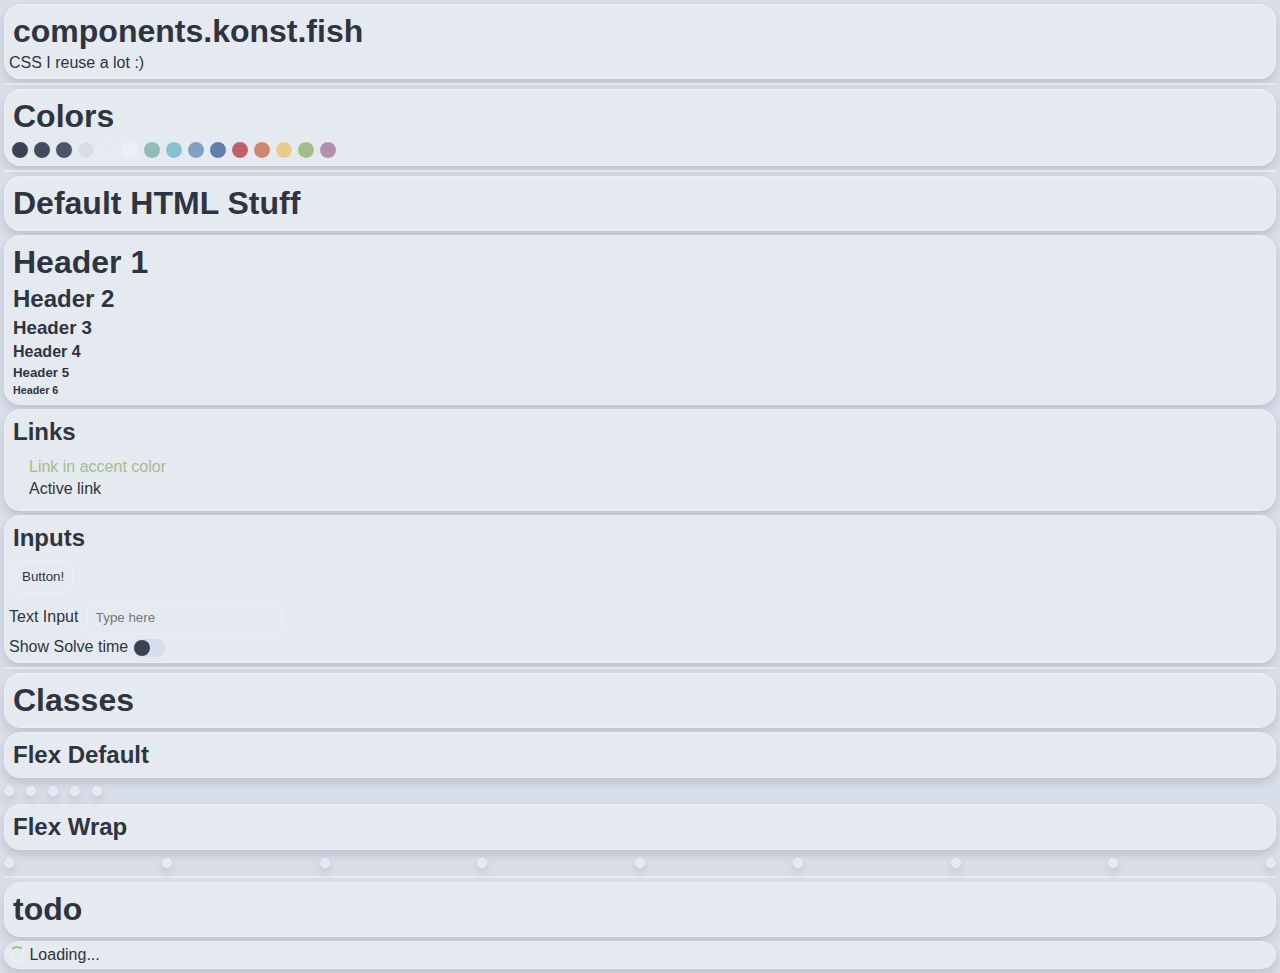
<file: static/index.html>
<!DOCTYPE html>
<html lang="en">
<head>
    <meta charset="UTF-8">
    <meta name="viewport" content="width=device-width, initial-scale=1.0">
    <title>:)</title>

    <link rel="stylesheet" href="main.css">
</head>
<body>
    <div class="panel panel-adjust">
        <h1>components.konst.fish</h1>

        <p>CSS I reuse a lot :)</p>
    </div>

    <hr>

    <div class="panel panel-adjust">
        <h1>Colors</h1>

        <div class="panel-flex-container flex-nogap">
            <div class="color-circle circle" style="background-color: var(--nord1);"></div>
            <div class="color-circle circle" style="background-color: var(--nord2);"></div>
            <div class="color-circle circle" style="background-color: var(--nord3);"></div>
            <div class="color-circle circle" style="background-color: var(--nord4);"></div>
            <div class="color-circle circle" style="background-color: var(--nord5);"></div>
            <div class="color-circle circle" style="background-color: var(--nord6);"></div>
            <div class="color-circle circle" style="background-color: var(--nord7);"></div>
            <div class="color-circle circle" style="background-color: var(--nord8);"></div>
            <div class="color-circle circle" style="background-color: var(--nord9);"></div>
            <div class="color-circle circle" style="background-color: var(--nord10);"></div>
            <div class="color-circle circle" style="background-color: var(--nord11);"></div>
            <div class="color-circle circle" style="background-color: var(--nord12);"></div>
            <div class="color-circle circle" style="background-color: var(--nord13);"></div>
            <div class="color-circle circle" style="background-color: var(--nord14);"></div>
            <div class="color-circle circle" style="background-color: var(--nord15);"></div>
        </div>
    </div>

    <hr>

    <div class="panel panel-adjust">
        <h1>Default HTML Stuff</h1>
    </div>

    <div class="panel panel-adjust">
        <h1>Header 1</h1>
        <h2>Header 2</h2>
        <h3>Header 3</h3>
        <h4>Header 4</h4>
        <h5>Header 5</h5>
        <h6>Header 6</h6>
    </div>

    <div class="panel panel-adjust">
        <h2>Links</h2>
        <ul>
            <li><a href="https://konst.fish">Link in accent color</a></li>
            <li><a href="https://components.konst.fish" class="router-link-exact-active">Active link</a></li>
        </ul>
    </div>

    <div class="panel panel-adjust">
        <h2>Inputs</h2>
        <button>Button!</button>

        <br>

        <label for="inputId">Text Input</label>
        <input type="text" id="inputId" name="inputId" placeholder="Type here">

        <br>

        <label class="checkbox-label" for="showSolveTime">
            <span>Show Solve time</span>
            <input type="checkbox" class="checkbox" id="showSolveTime" v-model="showSolveTime">
            <span class="switch"></span>
        </label>
    </div>

    <hr>

    <div class="panel panel-adjust">
        <h1>Classes</h1>
    </div>

    <div class="panel panel-adjust">
        <h2>Flex Default</h2>
    </div>

    <div class="panel-flex-container">
        <div class="panel"></div>
        <div class="panel"></div>
        <div class="panel"></div>
        <div class="panel"></div>
        <div class="panel"></div>
    </div>

    <div class="panel panel-adjust">
        <h2>Flex Wrap</h2>
    </div>

    <div class="panel-flex-container flex-wrap flex-between">
        <div class="panel"></div>
        <div class="panel"></div>
        <div class="panel"></div>
        <div class="panel"></div>
        <div class="panel"></div>
        <div class="panel"></div>
        <div class="panel"></div>
        <div class="panel"></div>
        <div class="panel"></div>
    </div>

    <hr>

    <div class="panel panel-adjust">
        <h1>todo</h1>
    </div>

    <div class="panel panel-adjust">
        <span><span class="spinner"></span>&nbsp;Loading...</span>
    </div>
</body>
</html>
</file>
<file: static/main.css>
:root{
    /* https://www.nordtheme.com/docs/colors-and-palettes */ 
    --nord0: #2E3440;
    --nord1: #3B4252;
    --nord2: #434C5E;
    --nord3: #4C566A;

    --nord4: #D8DEE9;
    --nord5: #E5E9F0;
    --nord6: #ECEFF4;

    --nord7: #8FBCBB;
    --nord8: #88C0D0;
    --nord9: #81A1C1;
    --nord10: #5E81AC;

    --nord11: #BF616A;
    --nord12: #D08770;
    --nord13: #EBCB8B;
    --nord14: #A3BE8C;
    --nord15: #B48EAD;

    --bg-main: var(--nord0);
    --bg-sec: var(--nord1);
    --bg-thr: var(--nord2);

    --text-main: var(--nord4);
    --text-sec: var(--nord5);
    --text-thr: var(--nord6);

    --accent1: var(--nord14);
    --accent2: var(--nord15);

    font-size: 16px;
    --font-size: 1rem;
    --font-size-sec: 0.75rem;

    --padding: 0.25rem;
    --margin: 0.25rem;  
    --border: 1px;

    --outer-radius: 1rem;
    --inner-radius: calc(var(--outer-radius) - (var(--padding) + var(--margin)));

    --border-full: 1px solid var(--bg-sec);
    --box-shadow: 0 4px 8px 0 rgba(0, 0, 0, 0.07), 0 6px 10px 0 rgba(0, 0, 0, 0.05);

    --content-width: 90%;
}

@media (prefers-color-scheme: light) {
    :root{
        --bg-main: var(--nord4);
        --bg-sec: var(--nord5);
        --bg-thr: var(--nord6);

        --text-main: var(--nord0);
        --text-sec: var(--nord1);
        --text-thr: var(--nord2);
    }
}

@media (max-width: 768px) {
    :root{
        --content-width: 80%;
    }
}


* {
    color: var(--text-main);

    font-family: -apple-system, BlinkMacSystemFont, "Segoe UI", Roboto, Helvetica, Arial, sans-serif, "Apple Color Emoji", "Segoe UI Emoji", "Segoe UI Symbol";
    -webkit-font-smoothing: antialiased;
    -moz-osx-font-smoothing: grayscale;
}

html, body{
    background-color: var(--bg-main);
    padding: 0;

    transition-timing-function: ease-in-out;
}

body{
    padding: 0;
    margin: 0;
    width: 100vw;
}

p {
    margin: calc(var(--padding) / 2) 0;
}

p, span, div {
    font-size: var(--font-size);
}

h1, h2, h3, h4, h5, h6 {
    margin: var(--margin);
}

hr {
    border: 1px solid var(--bg-sec);
    border-radius: var(--outer-radius);

    margin: var(--margin);
}

ul {
    padding: var(--padding);
    padding-left: calc(var(--padding) * 4);
    margin: 0;
}

li {
    margin: var(--margin);
    list-style-type: none;
}

ul li span::before {
    left: -20px;
    width: 2rem;
    content: '';
    border: 1px solid #000;
    border-top: 0 none transparent;
    border-right: 0 none transparent;
}

a {
    color: var(--accent1);
    text-decoration: none;

    transition: 0.4s;
}

/*a:active {
    background-color: #000;
}*/

a:hover {
    opacity: 0.9;
}

a:visited {
    color: var(--accent1);
    opacity: 0.8;
}


a.router-link-exact-active {
    color: var(--text-main);
}

/* inputs */


/* - button */
button {
    padding: calc(var(--padding) * 2);
    margin: var(--margin);

    border-radius: var(--inner-radius);
    border: 1px solid var(--bg-thr);
    background-color: var(--bg-sec);

    cursor: pointer;
}

button > .icon {
    height: var(--font-size);
    color: var(--text-main);
    margin-right: var(--margin);
}

.danger {
    border-color: var(--nord11);
}

/* - inputs */
input, select {
    padding: calc(var(--padding) * 2);
    margin: var(--margin);

    border-radius: var(--inner-radius);
    border: 1px solid var(--bg-thr);
    background-color: var(--bg-sec);
}

select {
    appearance: none;
    -webkit-appearance: none;
    -moz-appearance: none;

    padding-right: calc(var(--padding) * 8);

    background-image: url("data:image/svg+xml,%3csvg xmlns='http://www.w3.org/2000/svg' width='24' height='24' viewBox='0 0 24 24'%3e%3cpath stroke='%23D8DEE9' fill='none' stroke-width='1.5' stroke-linecap='round' stroke-linejoin='round' d='M8 10l4 4 4-4'/%3e%3c/svg%3e");
    background-position: right var(--padding) center;
    background-repeat: no-repeat;
    background-size: calc(var(--font-size) * 1.5) calc(var(--font-size) * 1.5);
}

/* - checkbox */
.switch { 
    position : relative;
    display : inline-block;
    width : 32px;
    height : 18px;
    background-color: var(--bg-main);
    border: 1px solid var(--bg-sec);
    border-radius: 20px;
}

.switch::before {
    content: '';
    position: absolute;
    width: 16px;
    height: 16px;
    border-radius: 50%;
    background-color: var(--text-sec);
    top: 1px; 
    left: 1px;
    transition: all 0.2s;
}

.checkbox:checked + .switch::before {
    left: 15px;
}
.checkbox:checked + .switch {
    background-color: var(--accent1);
}

.checkbox { 
    display : none;
}

.checkbox-label{
    display: flex;
    width: fit-content;
    gap: var(--padding);
}

/* classes */

/* header panels */
.dynamic-container {
    position: relative;
    margin: 50px;
    padding: 20px;
}

.dynamic-container::before {
    content: '';
    position: absolute;
    top: 0;
    left: 0;
    right: 0;
    bottom: 0;
    border: 2px solid #333;
    pointer-events: none;
}

.dynamic-title {
    position: absolute;
    top: 0;
    left: 20px;
    transform: translateY(-50%);
    background: white;
    padding: 0 10px;
    font-family: Arial, sans-serif;
}

/* panels */

.panel {
    padding: var(--padding);
    margin: var(--margin);

    background-color: var(--bg-sec);

    border-radius: var(--outer-radius);
    border: 1px solid var(--bg-thr);

    box-shadow: 0 4px 8px 0 rgba(0, 0, 0, 0.07), 0 6px 10px 0 rgba(0, 0, 0, 0.05);
}

.panel-inactive {
    background-color: var(--bg-main);
    border: 1px solid var(--bg-sec);
}

.circle {
    border-radius: 50%;
}

.color-circle {
    width: 16px;
    height: 16px;

    margin: 2px;

    border: 1px solid var(--bg-thr);
}

.panel-adjust {
    height: auto;
    width: auto;
}

.flex-center {
    display: flex;
    align-items: center;
    justify-content: center;
}

.panel-flex-container {
    display: flex;

    flex-grow: 3;

    gap: var(--padding);
}

.flex-nogap{
    gap: 0;
}

.flex-between {
    justify-content: space-between;
}

.flex-center{
    align-items: center;
    justify-content: center;
}

.flex-wrap {
    flex-wrap: wrap;
    flex-grow: 1;
}

/* panel, fieldset */
fieldset {
    background-color: var(--bg-sec);

    margin: 1rem;
    padding: 1rem;
    border: 1px solid var(--bg-sec);
    width: 100px;
    height: 100px;
    border-radius: var(--outer-radius);
}

legend{
    margin-bottom: calc(-1*var(--font-size)/2);
    margin-left: var(--margin);
}

/* - icons */
.icon {
    vertical-align: text-bottom;
}

/* - etc */
.spinner {
    border: 2px solid var(--bg-thr);
    border-radius: 50%;
    border-top: 2px solid var(--accent1);
    width: 12px;
    height: 12px;
    display: inline-block;
    animation: spin 1s linear infinite;
    margin: 0;
    margin-bottom: -2px;
}

@keyframes spin {
    0% { transform: rotate(0deg); }
    100% { transform: rotate(360deg); }
}

/* - modifiers */
.disable-box-shadow, fieldset fieldset, .panel .panel {
    box-shadow: none;
}

.inner-radius, fieldset fieldset, .panel .panel {
    border-radius: var(--inner-radius);
}

/* components */

vr {
    height: 80%;
    width: 1px;
    
    background-color: var(--bg-thr);
}

/* - header */
header {
    margin: var(--margin) 0 var(--margin) 0;

    border-bottom: var(--border-full);
    box-shadow: var(--box-shadow);

    width: 100%;

    display: flex;
    justify-content: center;
}

header > .content {
    display: flex;
    flex-direction: row;
    align-items: center;
    justify-content: space-between;

    padding: calc(var(--padding) * 2);
    width: 95%;
}

header .header-title > .icon {
    height: var(--font-size);
    margin-right: var(--margin);
    margin-bottom: 2px;
}

header nav {
    display: flex;
    flex-direction: row;
    flex-wrap: nowrap;

    gap: calc(var(--padding) * 2);
}

/* - app */
#app {
    padding: calc(var(--padding) * 2);
    width: var(--content-width);
}

/* - footer */
footer {
    display: flex;
    flex-direction: row;
    align-items: center;
    justify-content: center;

    /* todo: resolve this with content div */
    width: calc(100vw - 2*var(--padding));

    padding: var(--padding);
    margin: var(--margin) 0 var(--margin) 0;
}
</file>
